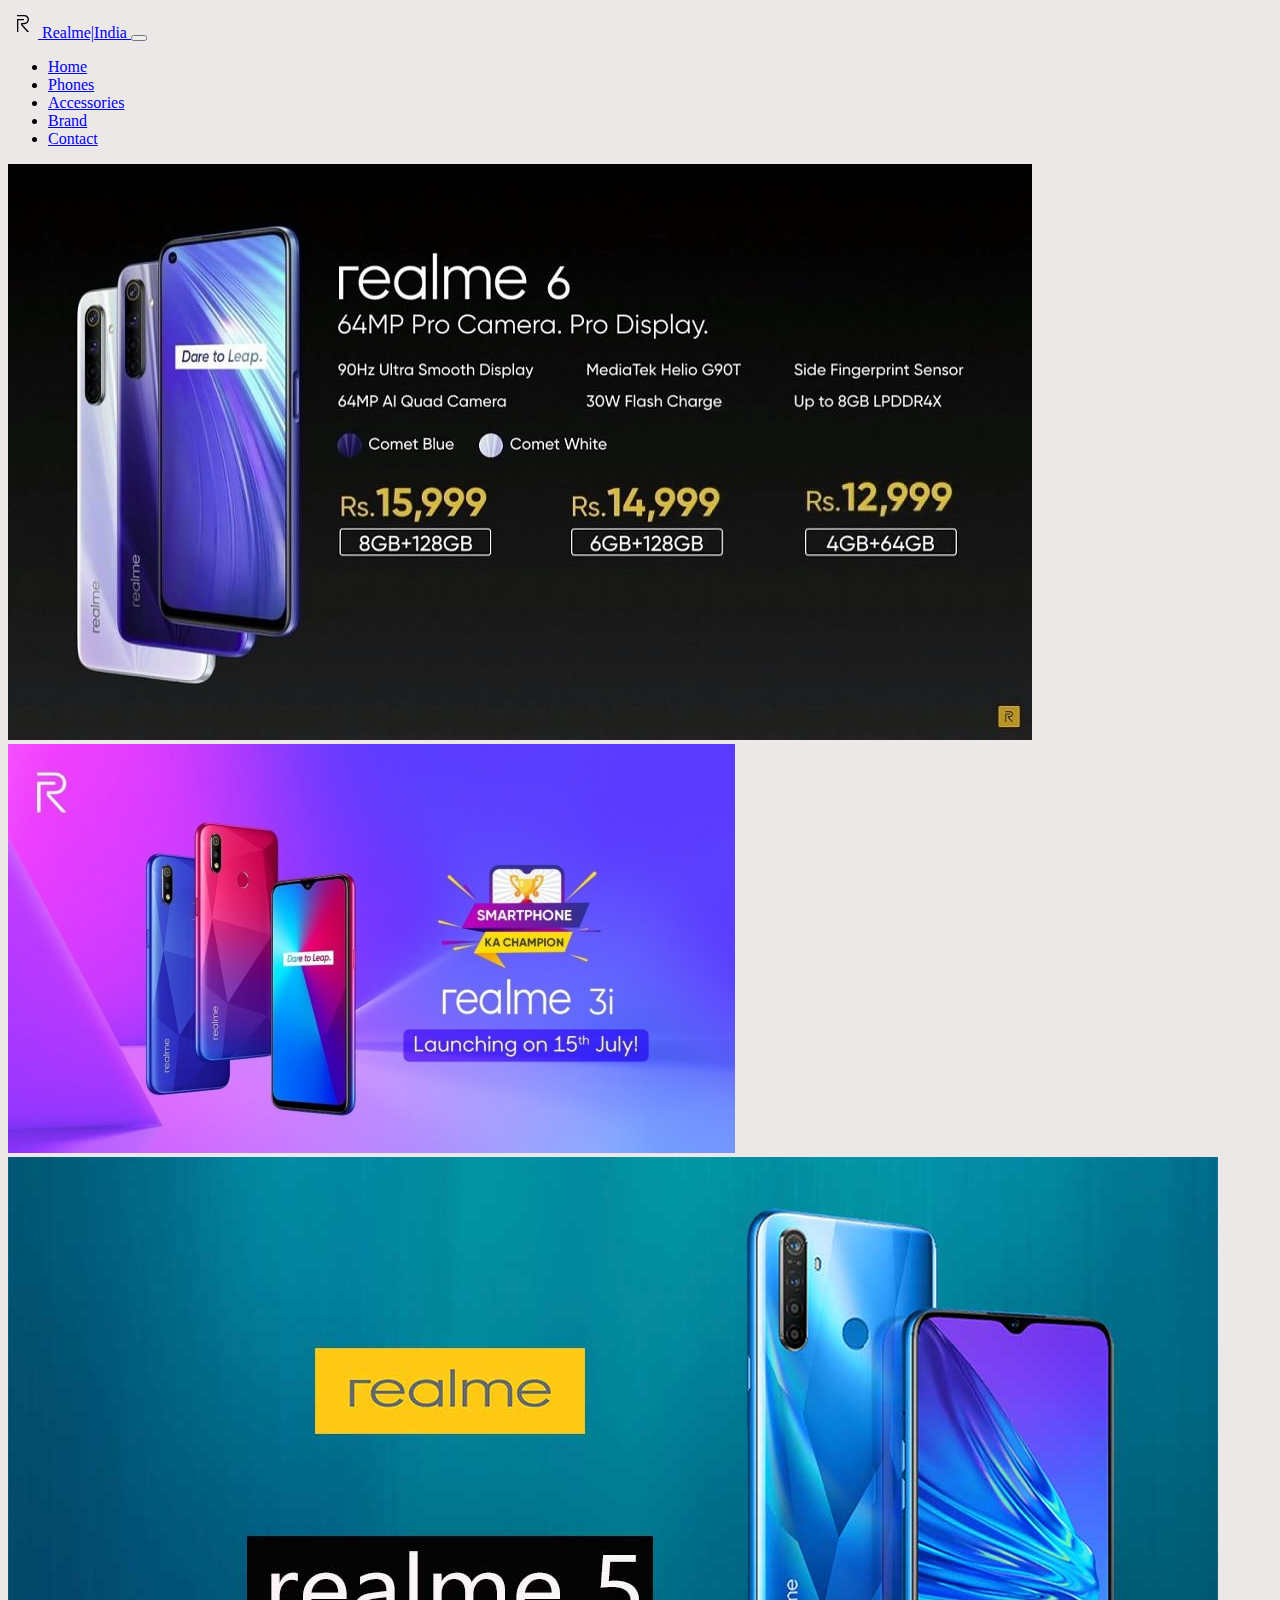
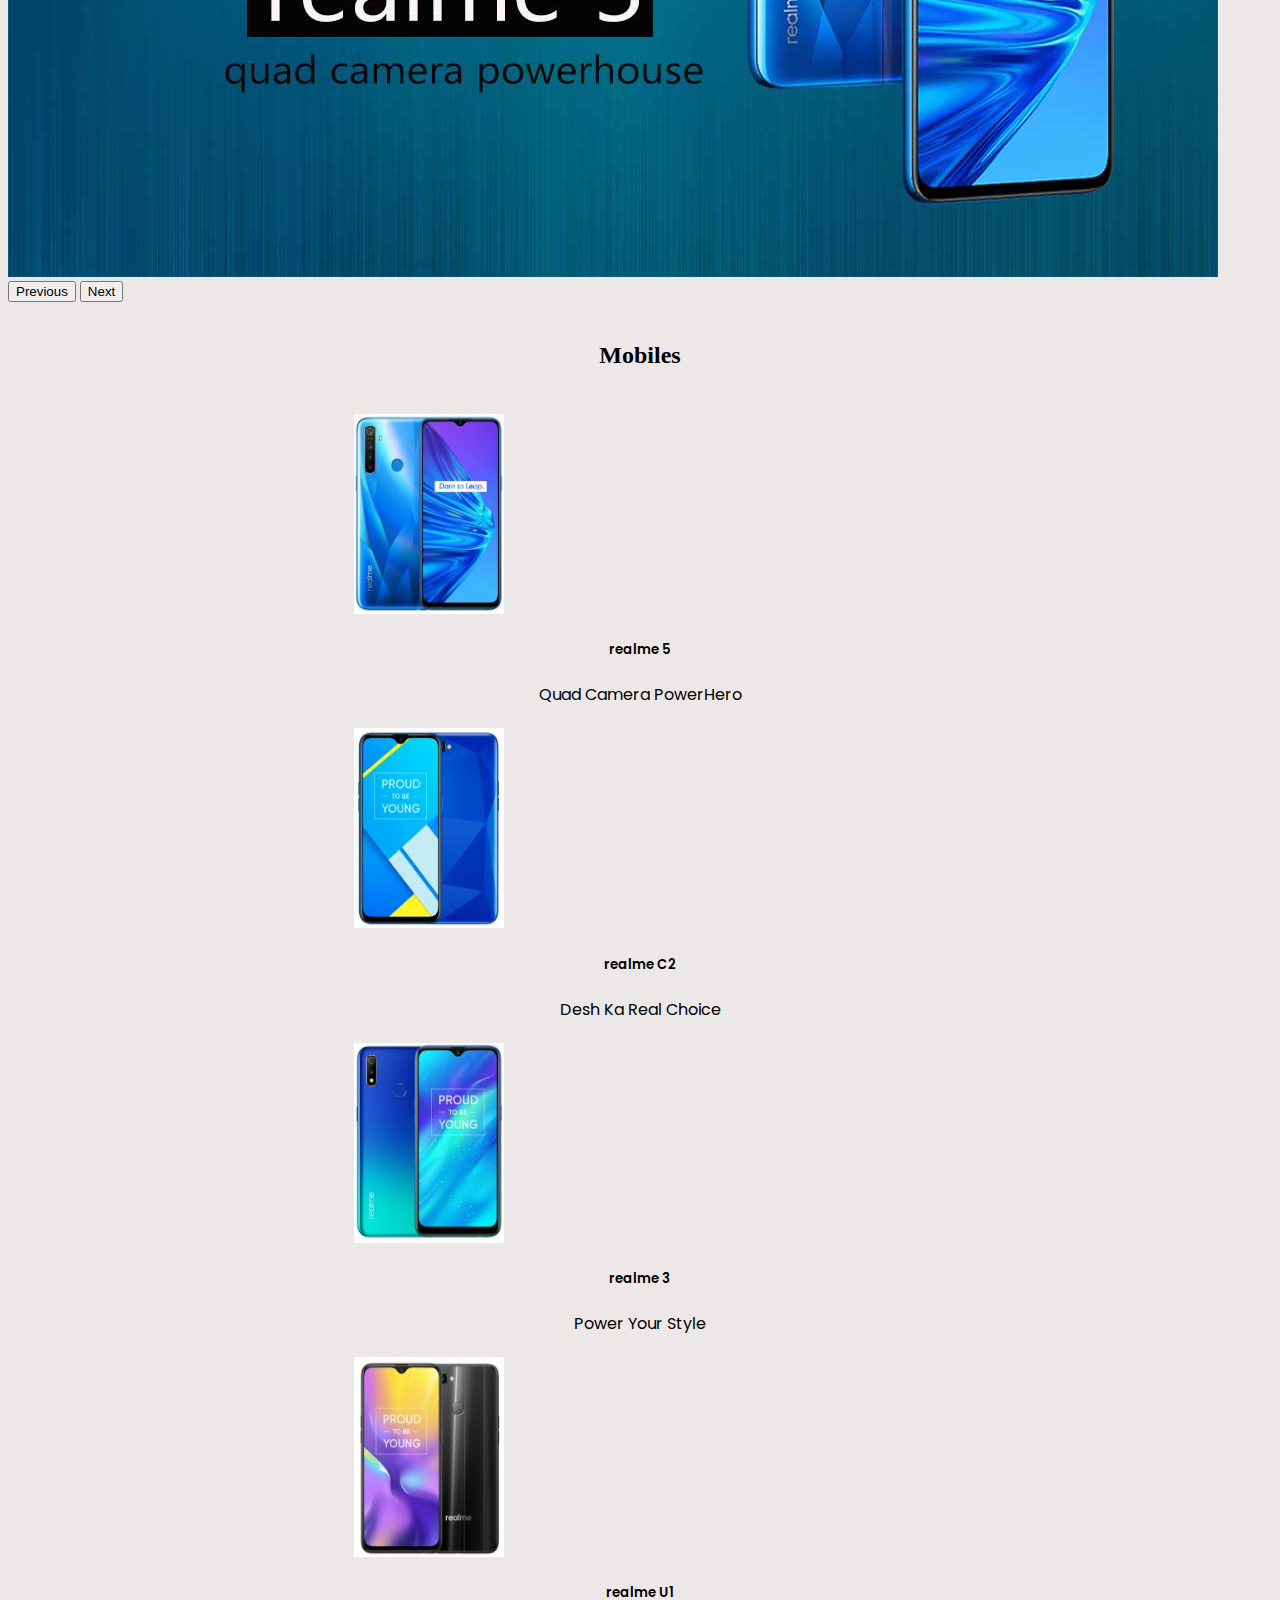
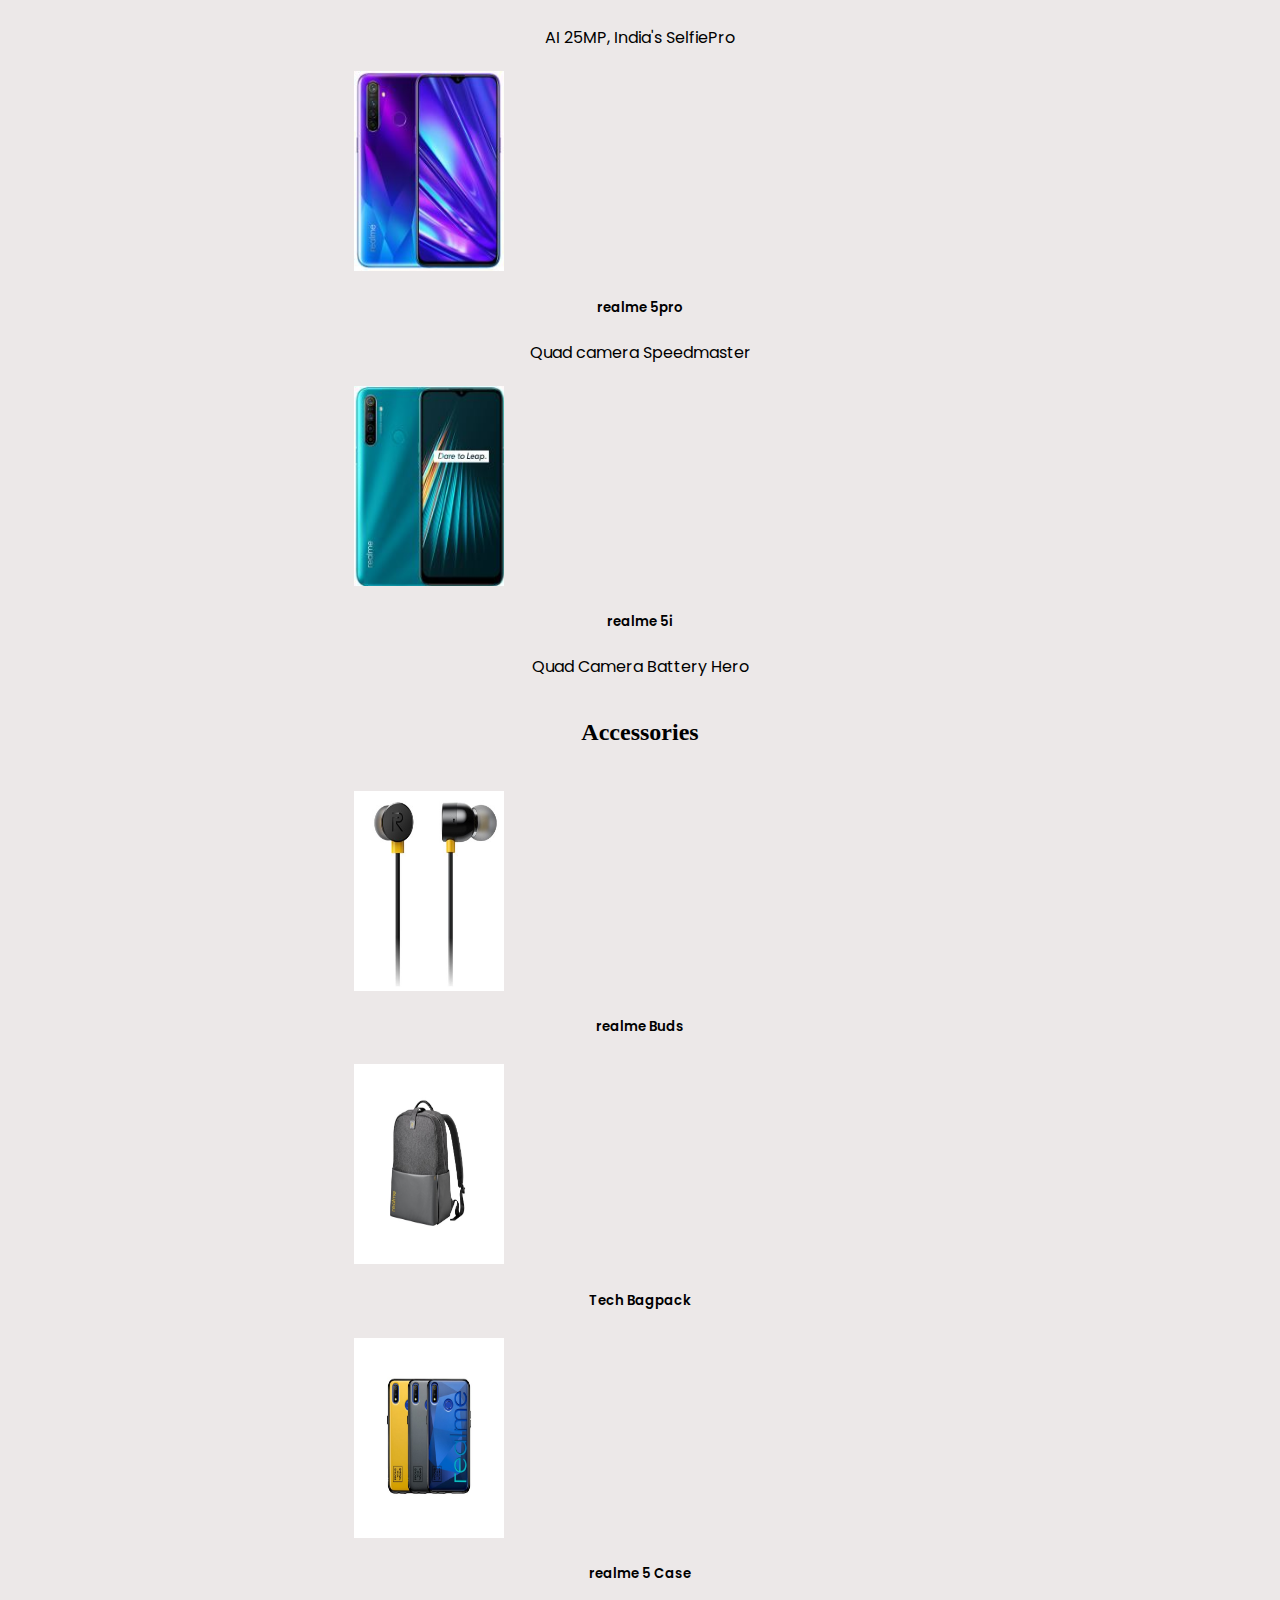
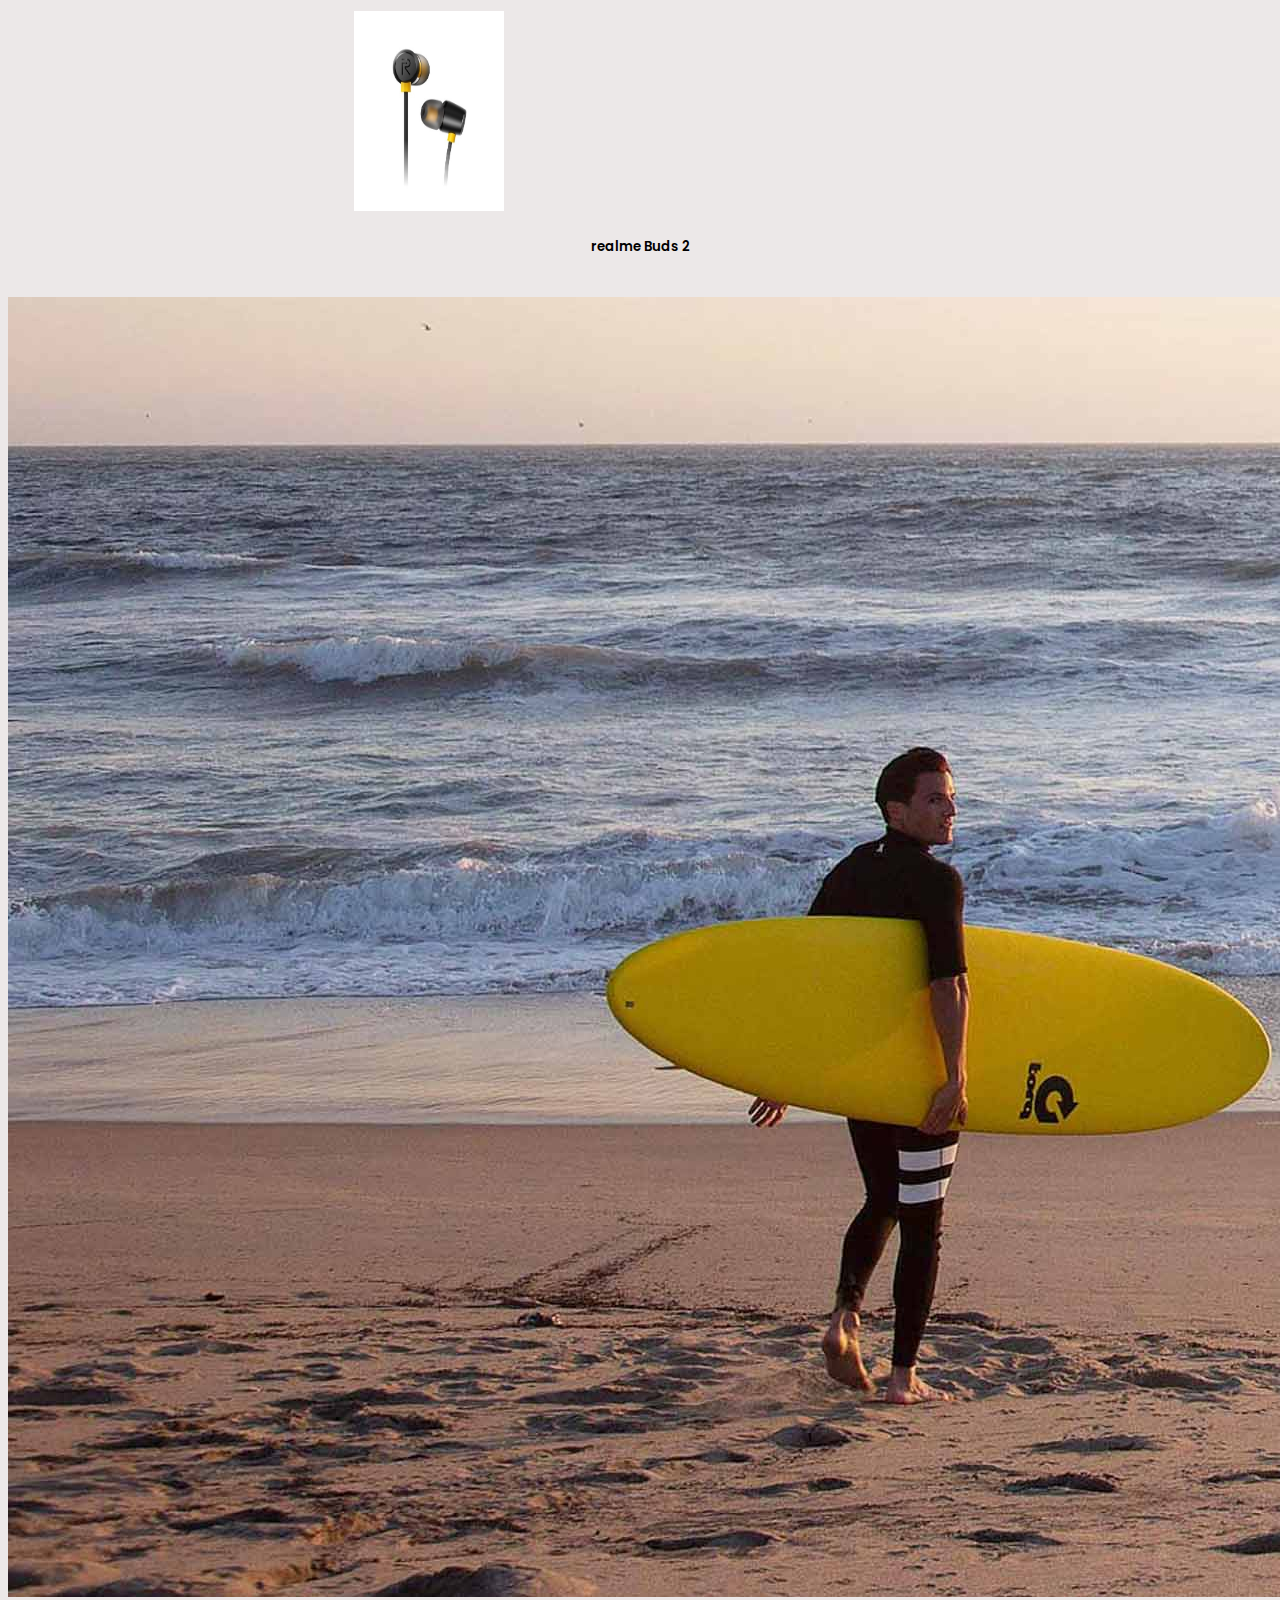
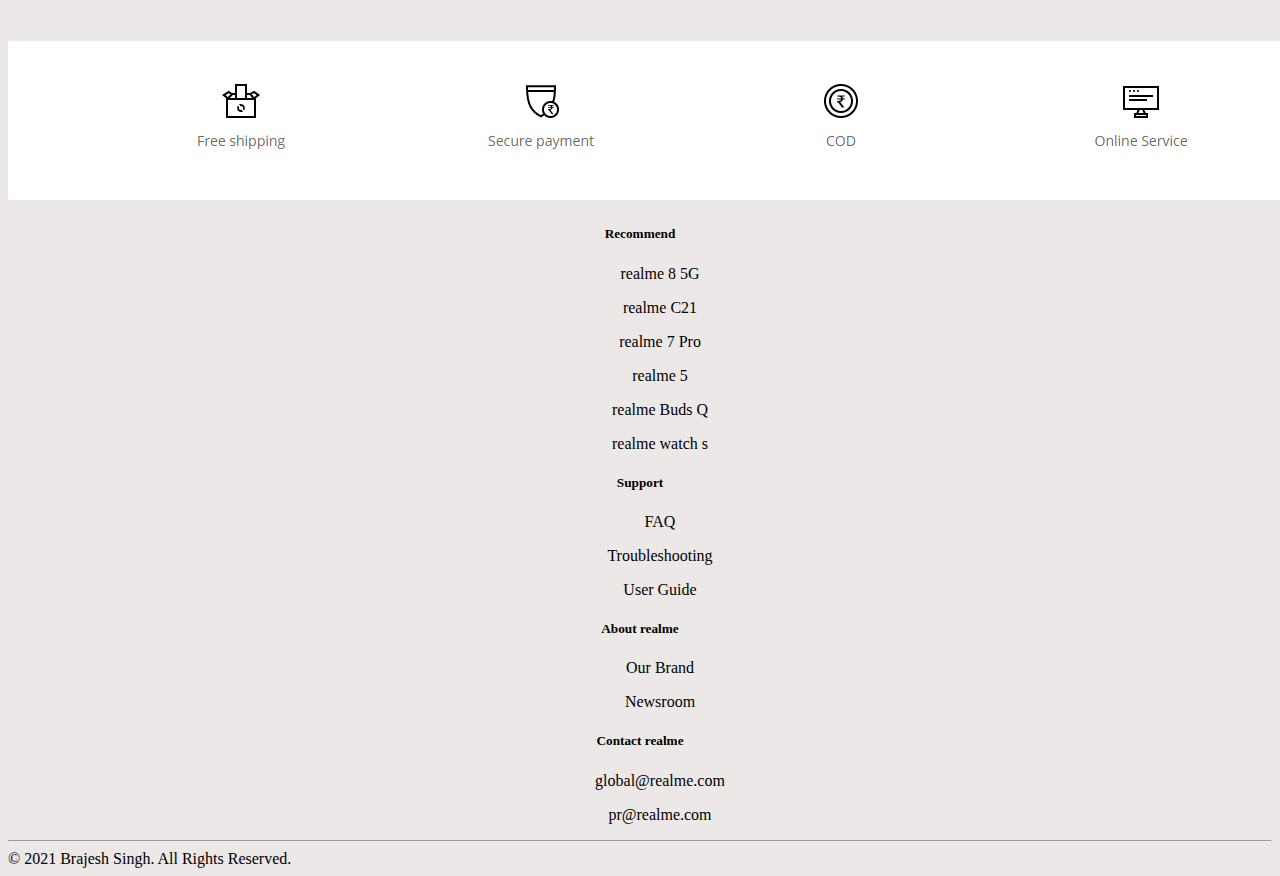
<file: index.html>
<!DOCTYPE html>
<html lang="en">
<head>
    <meta charset="UTF-8">
    <meta http-equiv="X-UA-Compatible" content="IE=edge">
    <meta name="viewport" content="width=device-width, initial-scale=1.0">
    <link href="https://cdn.jsdelivr.net/npm/bootstrap@5.0.2/dist/css/bootstrap.min.css" 
    rel="stylesheet" integrity="sha384-EVSTQN3/azprG1Anm3QDgpJLIm9Nao0Yz1ztcQTwFspd3yD65VohhpuuCOmLASjC" 
    crossorigin="anonymous">
    <link rel="stylesheet" href="components/home/css/style.css">
    <title>Realme(India)</title>
</head>
<body>
    <!-- navigation bar start-->
    <nav class="navbar navbar-expand-lg navbar-light bg-light">
        <div class="container-fluid">
            <a class="navbar-brand" href="#">
              <img src="components/home/images/logo.svg" alt="logo" class="d-inline-block align-text-top">
                Realme|India
              </a>
          <button class="navbar-toggler" type="button" data-bs-toggle="collapse" data-bs-target="#navbarNav" aria-controls="navbarNav" aria-expanded="false" aria-label="Toggle navigation">
            <span class="navbar-toggler-icon"></span>
          </button>
          <div class="nav collapse navbar-collapse" id="navbarNav">
            <ul class="nav justify-content-center">
              <li class="nav-item">
                <a class="nav-link active" aria-current="page" href="#">Home</a>
              </li>
              <li class="nav-item">
                <a class="nav-link" href="#">Phones</a>
              </li>
              <li class="nav-item">
                <a class="nav-link" href="#">Accessories</a>
              </li>
              <li class="nav-item">
                <a class="nav-link" href="#">Brand</a>
              </li>
              <li class="nav-item">
                <a class="nav-link" href="contact.html">Contact</a>
              </li>
            </ul>
          </div>
        </div>
      </nav>
<!-- nav menu end -->
 <!-- carasol /slider start-->
 <div id="carouselExampleControls" class="carousel slide" data-bs-ride="carousel">
  <div class="carousel-inner">
    <div class="carousel-item active">
      <img src="components/home/images/1.jpg" class="d-block w-100" alt="...">
    </div>
    <div class="carousel-item">
      <img src="components/home/images/2.jpg" class="d-block w-100" alt="...">
    </div>
    <div class="carousel-item">
      <img src="components/home/images/3.jpg" class="d-block w-100" alt="...">
    </div>
  </div>
  <button class="carousel-control-prev" type="button" data-bs-target="#carouselExampleControls" data-bs-slide="prev">
    <span class="carousel-control-prev-icon" aria-hidden="true"></span>
    <span class="visually-hidden">Previous</span>
  </button>
  <button class="carousel-control-next" type="button" data-bs-target="#carouselExampleControls" data-bs-slide="next">
    <span class="carousel-control-next-icon" aria-hidden="true"></span>
    <span class="visually-hidden">Next</span>
  </button>
</div>
<!-- carasol /slider end-->

<!-- Mobile Section -->
  <div class="header">
    <h2>Mobiles</h2>
  </div>
  <div class="outer row row-cols-1 row-cols-md-3 g-4">
    <div class="col">
      <div class="card">
        <img src="components/home/images/Mobiles/1.JPG" class="card-img-top" alt="...">
        <div class="card-body">
          <h5 class="card-title">realme 5</h5>
          <p class="card-text">Quad Camera PowerHero</p>
        </div>
      </div>
    </div>
    <div class="col">
      <div class="card">
        <img src="components/home/images/Mobiles/2.JPG" class="card-img-top" alt="...">
        <div class="card-body">
          <h5 class="card-title">realme C2</h5>
          <p class="card-text">Desh Ka Real Choice</p>
        </div>
      </div>
    </div>
    <div class="col">
      <div class="card">
        <img src="components/home/images/Mobiles/3.JPG" class="card-img-top" alt="...">
        <div class="card-body">
          <h5 class="card-title">realme 3</h5>
          <p class="card-text">Power Your Style</p>
        </div>
      </div>
    </div>
    <div class="col">
      <div class="card">
        <img src="components/home/images/Mobiles/4.JPG" class="card-img-top" alt="...">
        <div class="card-body">
          <h5 class="card-title">realme U1</h5>
          <p class="card-text">AI 25MP, India's SelfiePro</p>
        </div>
      </div>
    </div>
    <div class="col">
      <div class="card">
        <img src="components/home/images/Mobiles/5.JPG" class="card-img-top" alt="...">
        <div class="card-body">
          <h5 class="card-title">realme 5pro</h5>
          <p class="card-text">Quad camera Speedmaster</p>
        </div>
      </div>
    </div>
    <div class="col">
      <div class="card">
        <img src="components/home/images/Mobiles/6.JPG" class="card-img-top" alt="...">
        <div class="card-body">
          <h5 class="card-title">realme 5i</h5>
          <p class="card-text">Quad Camera Battery Hero</p>
        </div>
      </div>
    </div>
  </div>

<!-- Accessories section -->
<div class="header">
  <h2>Accessories</h2>
</div>
<div class="outer row row-cols-1 row-cols-md-4 g-3">
  <div class="col">
    <div class="card">
      <img src="components/home/images/Mobiles/Accessories/1.jpg" class="card-img-top" alt="...">
      <div class="card-body">
        <h5 class="card-title">realme Buds</h5>
      </div>
    </div>
  </div>
  <div class="col">
    <div class="card">
      <img src="components/home/images/Mobiles/Accessories/2.jpg" class="card-img-top" alt="...">
      <div class="card-body">
        <h5 class="card-title">Tech Bagpack</h5>
      </div>
    </div>
  </div>
  <div class="col">
    <div class="card">
      <img src="components/home/images/Mobiles/Accessories/3.jpg" class="card-img-top" alt="...">
      <div class="card-body">
        <h5 class="card-title">realme 5 Case</h5>
      </div>
    </div>
  </div>
  <div class="col">
    <div class="card">
      <img src="components/home/images/Mobiles/Accessories/4.jpg" class="card-img-top" alt="...">
      <div class="card-body">
        <h5 class="card-title">realme Buds 2</h5>
      </div>
    </div>
  </div>
</div>

<!-- banner images -->
<div class="banner">
  <img src="components/home/images/Mobiles/Banner.jpg" class="img-fluid" alt="...">
</div>

<!-- service section -->
<div class="banner">
  <img src="components/home/images/Mobiles/service.png" class="img-fluid" alt="...">
</div>


<!-- footer section -->
<div class="container">
  <div class="row">
    <div class="col">
      <h5>Recommend</h5>
      <ul class="li">realme 8 5G</ul>
      <ul class="li">realme C21</ul>
      <ul class="li">realme 7 Pro</ul>
      <ul class="li">realme 5</ul>
      <ul class="li">realme Buds Q</ul>
      <ul class="li">realme watch s</ul>
    </div>
    <div class="col order-5">
      <h5>Support</h5>
      <ul class="li">FAQ</ul>
      <ul class="li">Troubleshooting</ul>
      <ul class="li">User Guide</ul>
    </center>
    </div>
    <div class="col">
      <h5>About realme</h5>
      <ul class="li">Our Brand</ul>
      <ul class="li">Newsroom</ul>
    </center>
    </div>
    <div class="col">
      <h5>Contact realme</h5>
      <ul class="li">global@realme.com</ul>
      <ul class="li">pr@realme.com</ul>
    </center>
    </div>
    </div>

    <hr>
    <div class="copyright"> © 2021 Brajesh Singh. All Rights Reserved. </div>



 <script src="https://cdn.jsdelivr.net/npm/bootstrap@5.0.2/dist/js/bootstrap.bundle.min.js" integrity="sha384-MrcW6ZMFYlzcLA8Nl+NtUVF0sA7MsXsP1UyJoMp4YLEuNSfAP+JcXn/tWtIaxVXM" crossorigin="anonymous"></script>

</body>
</html>
</file>
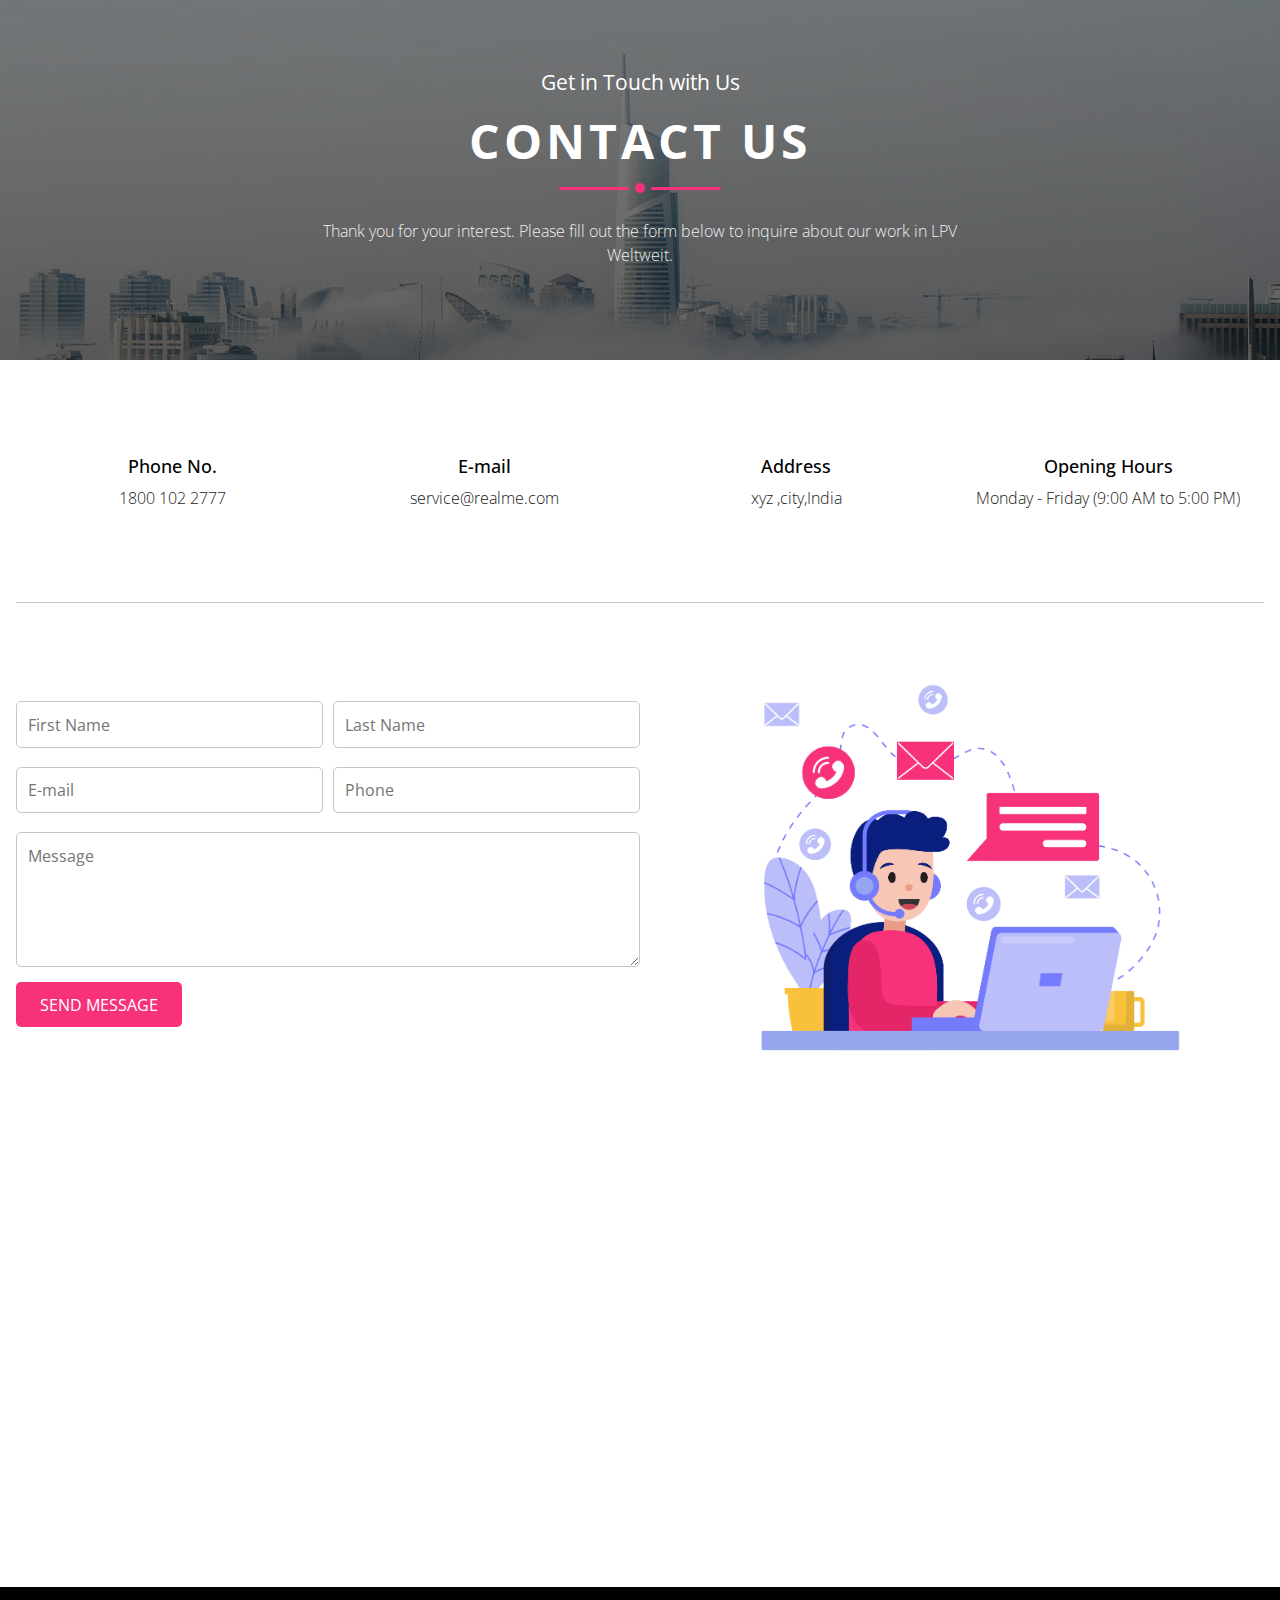
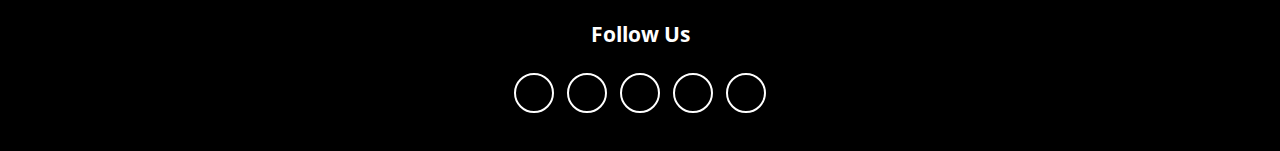
<file: contact.html>
<!DOCTYPE html>
<html>
  <head>
    <meta charset="utf-8">
    <meta http-equiv="X-UA-Compatible" content="IE=edge">
    <title>Realme | Contact</title>
    <meta name="description" content="">
    <meta name="viewport" content="width=device-width, initial-scale=1">
    <link rel="stylesheet" href="components/contact-us-page-/style.css">
    <!-- Fontawesome icon -->
    <link rel="stylesheet" href="https://cdnjs.cloudflare.com/ajax/libs/font-awesome/5.15.1/css/all.min.css" integrity="sha512-+4zCK9k+qNFUR5X+cKL9EIR+ZOhtIloNl9GIKS57V1MyNsYpYcUrUeQc9vNfzsWfV28IaLL3i96P9sdNyeRssA==" crossorigin="anonymous" />
  </head>
  <body>

    
    <section class = "contact-section">
      <div class = "contact-bg">
        <h3>Get in Touch with Us</h3>
        <h2>contact us</h2>
        <div class = "line">
          <div></div>
          <div></div>
          <div></div>
        </div>
        <p class = "text">Thank you for your interest.
          Please fill out the form below to inquire about our work in LPV Weltweit.</p>
      </div>


      <div class = "contact-body">
        <div class = "contact-info">
          <div>
            <span><i class = "fas fa-mobile-alt"></i></span>
            <span>Phone No.</span>
            <span class = "text">1800 102 2777</span>
          </div>
          <div>
            <span><i class = "fas fa-envelope-open"></i></span>
            <span>E-mail</span>
            <span class = "text">service@realme.com</span>
          </div>
          <div>
            <span><i class = "fas fa-map-marker-alt"></i></span>
            <span>Address</span>
            <span class = "text">xyz ,city,India</span>
          </div>
          <div>
            <span><i class = "fas fa-clock"></i></span>
            <span>Opening Hours</span>
            <span class = "text">Monday - Friday (9:00 AM to 5:00 PM)</span>
          </div>
        </div>

        <div class = "contact-form">
          <form>
            <div>
              <input type = "text" class = "form-control" placeholder="First Name">
              <input type = "text" class = "form-control" placeholder="Last Name">
            </div>
            <div>
              <input type = "email" class = "form-control" placeholder="E-mail">
              <input type = "text" class = "form-control" placeholder="Phone">
            </div>
            <textarea rows = "5" placeholder="Message" class = "form-control"></textarea>
            <input type = "submit" class = "send-btn" value = "send message">
          </form>

          <div>
            <img src = "components/contact-us-page-/image/contact-png.png" alt = "">
          </div>
        </div>
      </div>

      <div class = "map">
        <iframe src="https://www.google.com/maps/embed?pb=!1m18!1m12!1m3!1d487293.27746593574!2d78.12783928075979!3d17.412808364303753!2m3!1f0!2f0!3f0!3m2!1i1024!2i768!4f13.1!3m3!1m2!1s0x3bcb99daeaebd2c7%3A0xae93b78392bafbc2!2sHyderabad%2C%20Telangana!5e0!3m2!1sen!2sin!4v1625326551815!5m2!1sen!2sin" width="100%" height="450" style="border:0;" allowfullscreen="" loading="lazy"></iframe>
      </div>

      <div class = "contact-footer">
        <h3>Follow Us</h3>
        <div class = "social-links">
          <a href = "#" class = "fab fa-facebook-f"></a>
          <a href = "#" class = "fab fa-twitter"></a>
          <a href = "#" class = "fab fa-instagram"></a>
          <a href = "#" class = "fab fa-linkedin"></a>
          <a href = "#" class = "fab fa-youtube"></a>
        </div>
      </div>
    </section>
  </body>
</html>
</file>
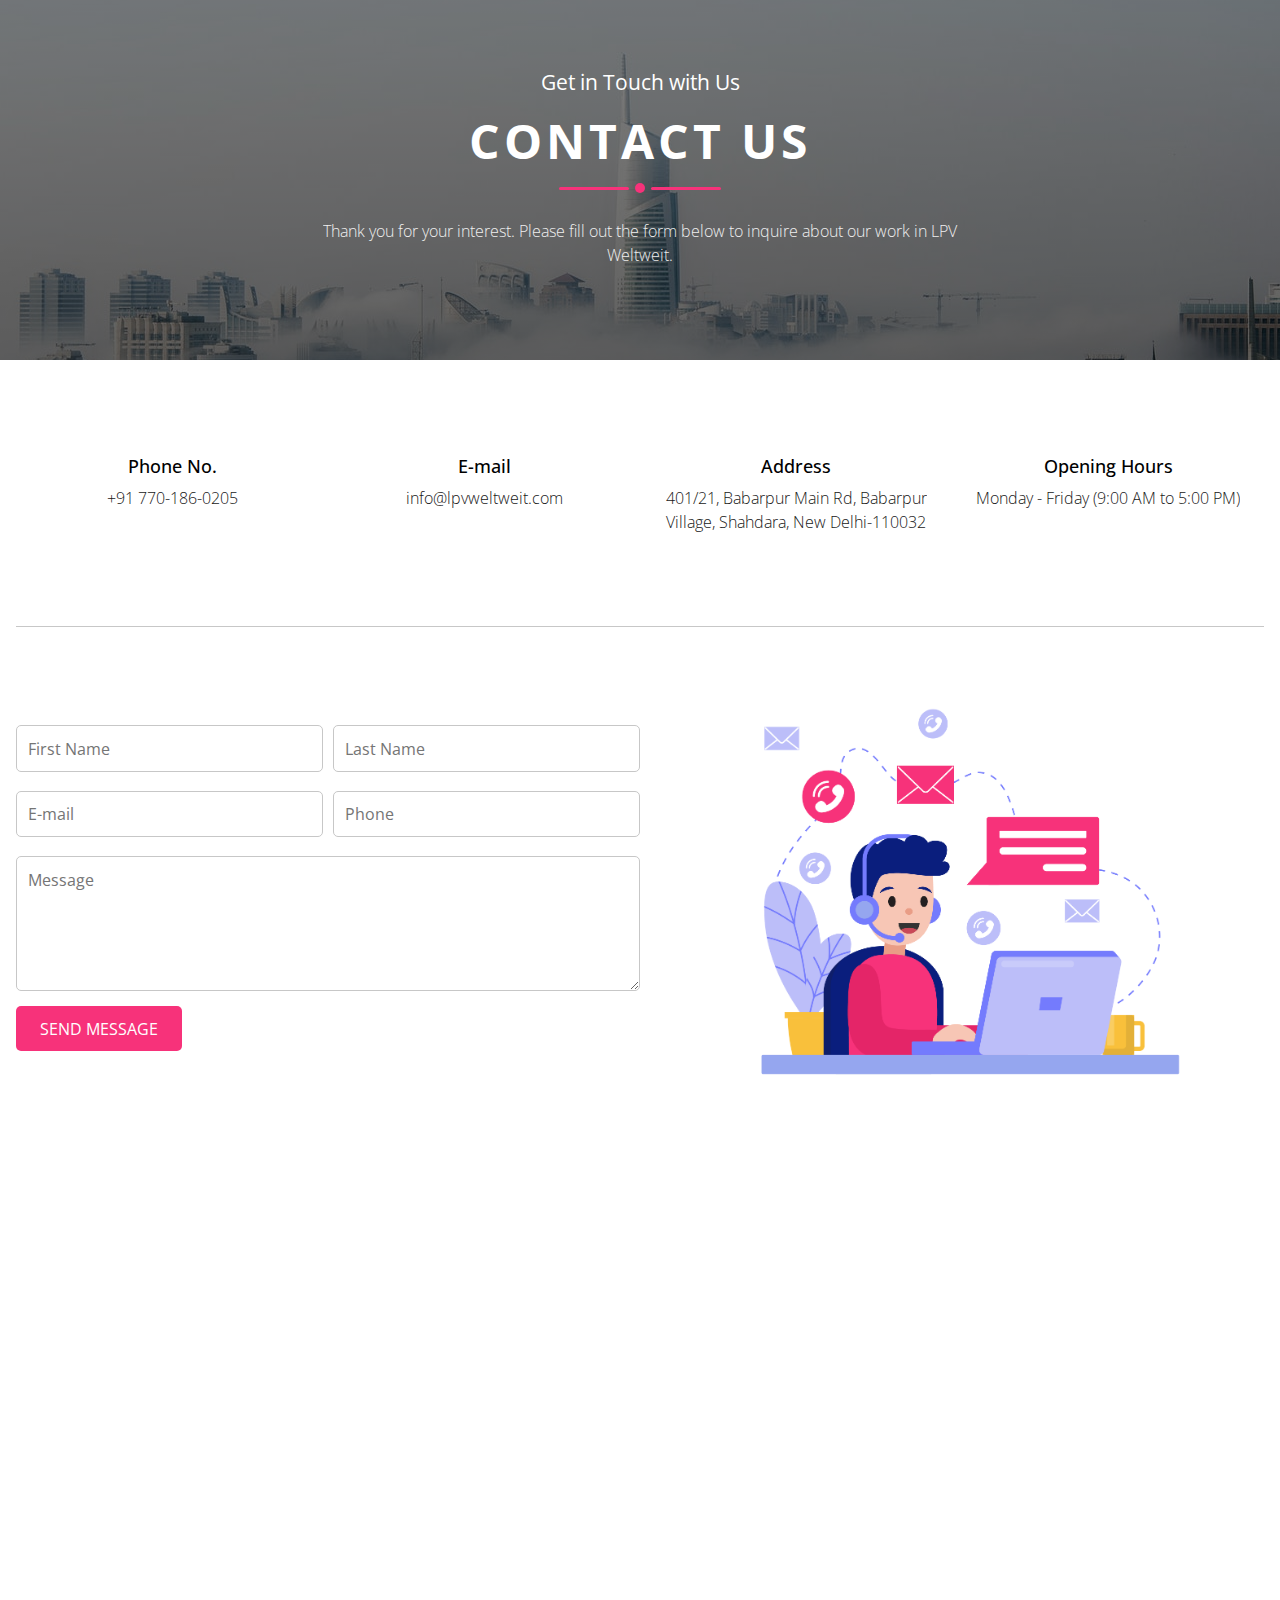
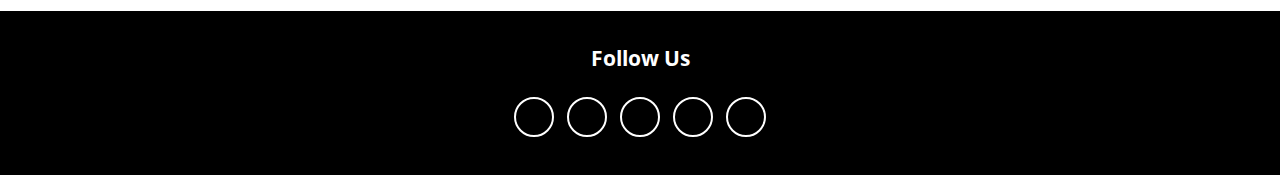
<file: contact-us-page-/contact.html>
<!DOCTYPE html>
<html>
  <head>
    <meta charset="utf-8">
    <meta http-equiv="X-UA-Compatible" content="IE=edge">
    <title></title>
    <meta name="description" content="">
    <meta name="viewport" content="width=device-width, initial-scale=1">
    <link rel="stylesheet" href="style.css">
    <!-- Fontawesome icon -->
    <link rel="stylesheet" href="https://cdnjs.cloudflare.com/ajax/libs/font-awesome/5.15.1/css/all.min.css" integrity="sha512-+4zCK9k+qNFUR5X+cKL9EIR+ZOhtIloNl9GIKS57V1MyNsYpYcUrUeQc9vNfzsWfV28IaLL3i96P9sdNyeRssA==" crossorigin="anonymous" />
  </head>
  <body>

    
    <section class = "contact-section">
      <div class = "contact-bg">
        <h3>Get in Touch with Us</h3>
        <h2>contact us</h2>
        <div class = "line">
          <div></div>
          <div></div>
          <div></div>
        </div>
        <p class = "text">Thank you for your interest.
          Please fill out the form below to inquire about our work in LPV Weltweit.</p>
      </div>


      <div class = "contact-body">
        <div class = "contact-info">
          <div>
            <span><i class = "fas fa-mobile-alt"></i></span>
            <span>Phone No.</span>
            <span class = "text">+91 770-186-0205</span>
          </div>
          <div>
            <span><i class = "fas fa-envelope-open"></i></span>
            <span>E-mail</span>
            <span class = "text">info@lpvweltweit.com</span>
          </div>
          <div>
            <span><i class = "fas fa-map-marker-alt"></i></span>
            <span>Address</span>
            <span class = "text">401/21, Babarpur Main Rd,
              Babarpur Village, Shahdara,
              New Delhi-110032</span>
          </div>
          <div>
            <span><i class = "fas fa-clock"></i></span>
            <span>Opening Hours</span>
            <span class = "text">Monday - Friday (9:00 AM to 5:00 PM)</span>
          </div>
        </div>

        <div class = "contact-form">
          <form>
            <div>
              <input type = "text" class = "form-control" placeholder="First Name">
              <input type = "text" class = "form-control" placeholder="Last Name">
            </div>
            <div>
              <input type = "email" class = "form-control" placeholder="E-mail">
              <input type = "text" class = "form-control" placeholder="Phone">
            </div>
            <textarea rows = "5" placeholder="Message" class = "form-control"></textarea>
            <input type = "submit" class = "send-btn" value = "send message">
          </form>

          <div>
            <img src = "image/contact-png.png" alt = "">
          </div>
        </div>
      </div>

      <div class = "map">
        <iframe src="https://www.google.com/maps/embed?pb=!1m18!1m12!1m3!1d3500.041044595631!2d77.2772645143679!3d28.688418788301764!2m3!1f0!2f0!3f0!3m2!1i1024!2i768!4f13.1!3m3!1m2!1s0x390cfd53aa59bb71%3A0xb32fcd9372d6b634!2sLPV%20WELTWEIT%20SOLUTIONS%20PRIVATE%20LIMITED!5e0!3m2!1sen!2sin!4v1625323996630!5m2!1sen!2sin" width="100%" height="450" style="border:0;" allowfullscreen="" loading="lazy"></iframe>
      </div>

      <div class = "contact-footer">
        <h3>Follow Us</h3>
        <div class = "social-links">
          <a href = "#" class = "fab fa-facebook-f"></a>
          <a href = "#" class = "fab fa-twitter"></a>
          <a href = "#" class = "fab fa-instagram"></a>
          <a href = "#" class = "fab fa-linkedin"></a>
          <a href = "#" class = "fab fa-youtube"></a>
        </div>
      </div>
    </section>

    

  </body>
</html>
</file>
<file: components/home/css/style.css>
@import url('https://fonts.googleapis.com/css2?family=Poppins:wght@300;400;500&display=swap');


body{
    /* overflow: hidden; */
    background-color: rgba(223, 217, 217, 0.6);
}
/* Phones Catlog */
.card-title{
    font-family: 'Poppins', sans-serif;
    text-align: center;
    font-weight: 600;
}
.card-text{
    font-family: 'Poppins', sans-serif;
    text-align: center;
}
.header h2{
    margin: 40px;
    text-align: center;
}
.outer{
    margin-left: 10px;
    margin-right: 10px;
}
.card img{
    margin-top: 5px;
    margin-left: 27%;
    height: 200px;
    width: 150px;
}
.card:hover{
    z-index: 5px;
    border: 2px solid rgb(199, 193, 193);
}

/* accessories section */


/* banner section */

/* footer section */
.row{
    margin-top: 20px;
}

.banner{
    margin-top: 40px;
}

.col h5{
    text-align: center;
}
.col ul{
    text-align: center;
}
</file>
<file: components/contact-us-page-/style.css>
@import url('https://fonts.googleapis.com/css2?family=Open+Sans:wght@300;400;600;700;800&display=swap');

*{
    box-sizing: border-box;
    padding: 0;
    margin: 0;
}
body{
    font-family: 'Open Sans', sans-serif;
    line-height: 1.5;
}
.contact-bg{
    height: 40vh;
    background: linear-gradient(rgba(0, 0, 0, 0.5), rgba(0, 0, 0, 0.8)), url(image/contact-bg.jpg);
    background-position: 50% 100%;
    background-repeat: no-repeat;
    background-attachment: fixed;
    text-align: center;
    color: #fff;
    display: flex;
    flex-direction: column;
    justify-content: center;
    align-items: center;
}
.contact-bg h3{
    font-size: 1.3rem;
    font-weight: 400;
}
.contact-bg h2{
    font-size: 3rem;
    text-transform: uppercase;
    padding: 0.4rem 0;
    letter-spacing: 4px;
}
.line div{
    margin: 0 0.2rem;
}
.line div:nth-child(1),
.line div:nth-child(3){
    height: 3px;
    width: 70px;
    background: #f7327a;
    border-radius: 5px;
}
.line{
    display: flex;
    align-items: center;
}
.line div:nth-child(2){
    width: 10px;
    height: 10px;
    background: #f7327a;
    border-radius: 50%;
}
.text{
    font-weight: 300;
    opacity: 0.9;
}
.contact-bg .text{
    margin: 1.6rem 0;
}
.contact-body{
    max-width: 1320px;
    margin: 0 auto;
    padding: 0 1rem;
}
.contact-info{
    margin: 2rem 0;
    text-align: center;
    padding: 2rem 0;
}
.contact-info span{
    display: block;
}
.contact-info div{
    margin: 0.8rem 0;
    padding: 1rem;
}
.contact-info span .fas{
    font-size: 2rem;
    padding-bottom: 0.9rem;
    color: #f7327a;
}
.contact-info div span:nth-child(2){
    font-weight: 500;
    font-size: 1.1rem;
}
.contact-info .text{
    padding-top: 0.4rem;
}
.contact-form{
    padding: 2rem 0;
    border-top: 1px solid #c7c7c7;
}
.contact-form form{
    padding-bottom: 1rem;
}
.form-control{
    width: 100%;
    border: 1.5px solid #c7c7c7;
    border-radius: 5px;
    padding: 0.7rem;
    margin: 0.6rem 0;
    font-family: 'Open Sans', sans-serif;
    font-size: 1rem;
    outline: 0;
}
.form-control:focus{
    box-shadow: 0 0 6px -3px rgba(48, 48, 48, 1);
}
.contact-form form div{
    display: grid;
    grid-template-columns: repeat(2, 1fr);
    column-gap: 0.6rem;
}
.send-btn{
    font-family: 'Open Sans', sans-serif;
    font-size: 1rem;
    text-transform: uppercase;
    color: #fff;
    background: #f7327a;
    border: none;
    border-radius: 5px;
    padding: 0.7rem 1.5rem;
    cursor: pointer;
    transition: all 0.4s ease;
}
.send-btn:hover{
    opacity: 0.8;
}
.contact-form > div img{
    width: 85%;
}
.contact-form > div{
    margin: 0 auto;
    text-align: center;
}
.contact-footer{
    padding: 2rem 0;
    background: #000;
}
.contact-footer h3{
    font-size: 1.3rem;
    color: #fff;
    margin-bottom: 1rem;
    text-align: center;
}
.social-links{
    display: flex;
    justify-content: center;
}
.social-links a{
    text-decoration: none;
    width: 40px;
    height: 40px;
    color: #fff;
    border: 2px solid #fff;
    border-radius: 50%;
    display: flex;
    justify-content: center;
    align-items: center;
    margin: 0.4rem;
    transition: all 0.4s ease;
}
.social-links a:hover{
    color: #f7327a;
    border-color: #f7327a;
}

@media screen and (min-width: 768px){
    .contact-bg .text{
        width: 70%;
        margin-left: auto;
        margin-right: auto;
    }
    .contact-info{
        display: grid;
        grid-template-columns: repeat(2, 1fr);
    }
}

@media screen and (min-width: 992px){
    .contact-bg .text{
        width: 50%;
    }
    .contact-form{
        display: grid;
        grid-template-columns: repeat(2, 1fr);
        align-items: center;
    }
}

@media screen and (min-width: 1200px){
    .contact-info{
        grid-template-columns: repeat(4, 1fr);
    }
}
</file>
<file: contact-us-page-/style.css>
@import url('https://fonts.googleapis.com/css2?family=Open+Sans:wght@300;400;600;700;800&display=swap');

*{
    box-sizing: border-box;
    padding: 0;
    margin: 0;
}
body{
    font-family: 'Open Sans', sans-serif;
    line-height: 1.5;
}
.contact-bg{
    height: 40vh;
    background: linear-gradient(rgba(0, 0, 0, 0.5), rgba(0, 0, 0, 0.8)), url(image/contact-bg.jpg);
    background-position: 50% 100%;
    background-repeat: no-repeat;
    background-attachment: fixed;
    text-align: center;
    color: #fff;
    display: flex;
    flex-direction: column;
    justify-content: center;
    align-items: center;
}
.contact-bg h3{
    font-size: 1.3rem;
    font-weight: 400;
}
.contact-bg h2{
    font-size: 3rem;
    text-transform: uppercase;
    padding: 0.4rem 0;
    letter-spacing: 4px;
}
.line div{
    margin: 0 0.2rem;
}
.line div:nth-child(1),
.line div:nth-child(3){
    height: 3px;
    width: 70px;
    background: #f7327a;
    border-radius: 5px;
}
.line{
    display: flex;
    align-items: center;
}
.line div:nth-child(2){
    width: 10px;
    height: 10px;
    background: #f7327a;
    border-radius: 50%;
}
.text{
    font-weight: 300;
    opacity: 0.9;
}
.contact-bg .text{
    margin: 1.6rem 0;
}
.contact-body{
    max-width: 1320px;
    margin: 0 auto;
    padding: 0 1rem;
}
.contact-info{
    margin: 2rem 0;
    text-align: center;
    padding: 2rem 0;
}
.contact-info span{
    display: block;
}
.contact-info div{
    margin: 0.8rem 0;
    padding: 1rem;
}
.contact-info span .fas{
    font-size: 2rem;
    padding-bottom: 0.9rem;
    color: #f7327a;
}
.contact-info div span:nth-child(2){
    font-weight: 500;
    font-size: 1.1rem;
}
.contact-info .text{
    padding-top: 0.4rem;
}
.contact-form{
    padding: 2rem 0;
    border-top: 1px solid #c7c7c7;
}
.contact-form form{
    padding-bottom: 1rem;
}
.form-control{
    width: 100%;
    border: 1.5px solid #c7c7c7;
    border-radius: 5px;
    padding: 0.7rem;
    margin: 0.6rem 0;
    font-family: 'Open Sans', sans-serif;
    font-size: 1rem;
    outline: 0;
}
.form-control:focus{
    box-shadow: 0 0 6px -3px rgba(48, 48, 48, 1);
}
.contact-form form div{
    display: grid;
    grid-template-columns: repeat(2, 1fr);
    column-gap: 0.6rem;
}
.send-btn{
    font-family: 'Open Sans', sans-serif;
    font-size: 1rem;
    text-transform: uppercase;
    color: #fff;
    background: #f7327a;
    border: none;
    border-radius: 5px;
    padding: 0.7rem 1.5rem;
    cursor: pointer;
    transition: all 0.4s ease;
}
.send-btn:hover{
    opacity: 0.8;
}
.contact-form > div img{
    width: 85%;
}
.contact-form > div{
    margin: 0 auto;
    text-align: center;
}
.contact-footer{
    padding: 2rem 0;
    background: #000;
}
.contact-footer h3{
    font-size: 1.3rem;
    color: #fff;
    margin-bottom: 1rem;
    text-align: center;
}
.social-links{
    display: flex;
    justify-content: center;
}
.social-links a{
    text-decoration: none;
    width: 40px;
    height: 40px;
    color: #fff;
    border: 2px solid #fff;
    border-radius: 50%;
    display: flex;
    justify-content: center;
    align-items: center;
    margin: 0.4rem;
    transition: all 0.4s ease;
}
.social-links a:hover{
    color: #f7327a;
    border-color: #f7327a;
}

@media screen and (min-width: 768px){
    .contact-bg .text{
        width: 70%;
        margin-left: auto;
        margin-right: auto;
    }
    .contact-info{
        display: grid;
        grid-template-columns: repeat(2, 1fr);
    }
}

@media screen and (min-width: 992px){
    .contact-bg .text{
        width: 50%;
    }
    .contact-form{
        display: grid;
        grid-template-columns: repeat(2, 1fr);
        align-items: center;
    }
}

@media screen and (min-width: 1200px){
    .contact-info{
        grid-template-columns: repeat(4, 1fr);
    }
}
</file>
